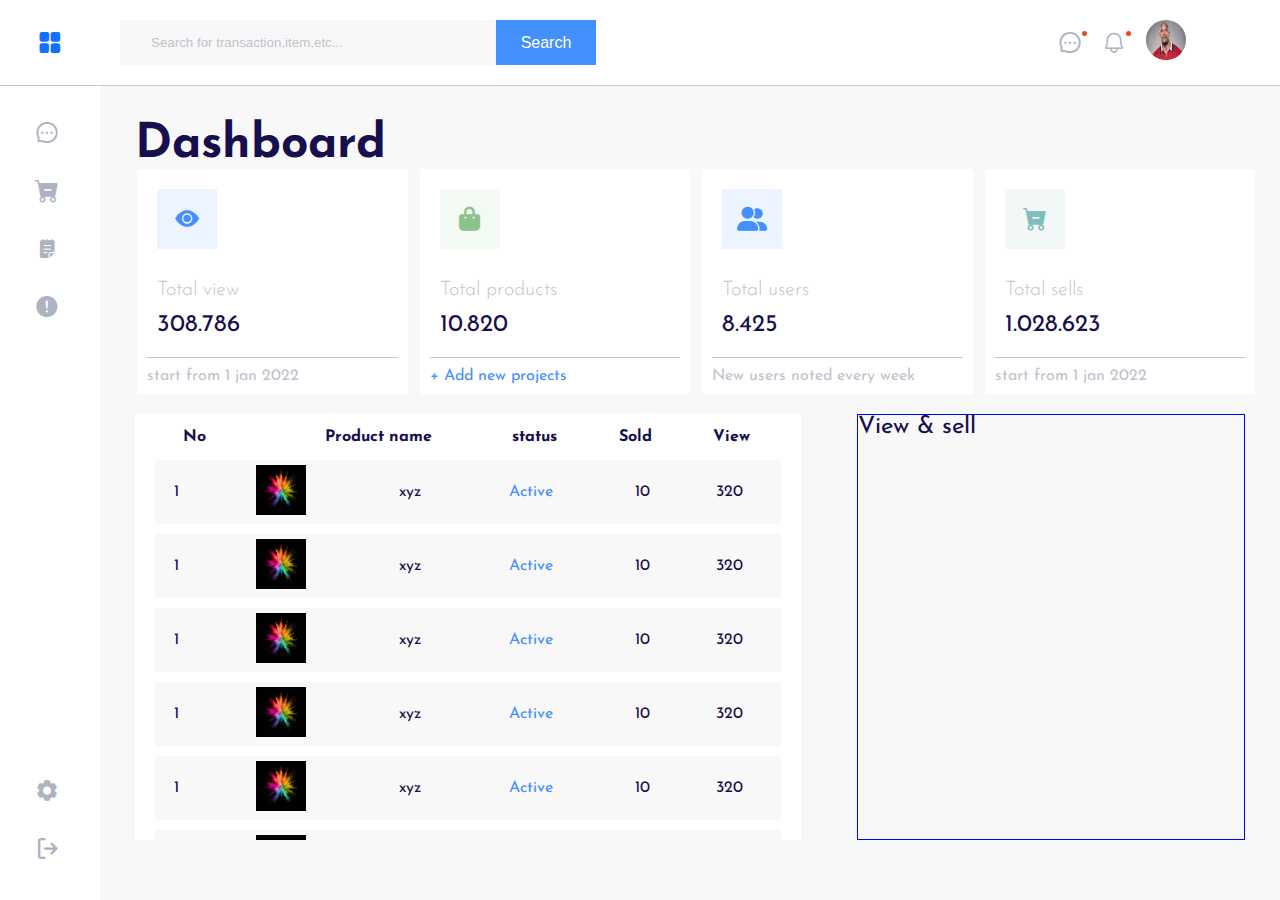
<file: Dashboard/index.html>
<!DOCTYPE html>
<html lang="en">

<head>
    <meta charset="UTF-8">
    <meta http-equiv="X-UA-Compatible" content="IE=edge">
    <meta name="viewport" content="width=device-width, initial-scale=1.0">
    <title>Dashboard23</title>

    <link rel="stylesheet" href="assets\icons\style.css">
    <link rel="stylesheet" href="assets/css/style.min.css">
</head>

<body>
    <div class="wrapper d-flex h-100 flex-column overflow-hidden">
        <!-- Header section starts -->
        <header class="header">
            <div class="d-flex justify-content-between">
                <div class="d-flex">
                    <!-- brand-logo -->
                    <div class="brand-logo header-icon">
                        <span class="icon-dashboard"></span>
                    </div>
                    <!--search-box -->
                    <div class="d-flex search-box">
                        <label for="searchInput" class="search-icon"><span class="icon-search"></span></label>
                        <input  type="search" class="search" id="searchInput " placeholder="Search for transaction,item,etc...">
                        <button class="btn btn-primary">Search</button>
                    </div>
                </div>
                <!-- icons & profile -->
                <div class="d-flex padding-right">
                    <div class="header-icon">
                        <span class="icon-message"></span>
                    </div>
                    <div class="header-icon">
                        <span class="icon-bell"></span>
                    </div>
                    <div class="header-icon">
                        <figure class="overflow-hidden">
                            <img class="profile-img-size" src="assets/images/dwayne-the-rock-.jpg" alt="profile img">
                        </figure>
                    </div>
                    <div class="header-icon">
                        <span class="icon-arrow_down"></span>
                    </div>
                </div>
            </div>
        </header>
        <!-- Header section ends -->


        <div class="flex-grow-1 d-flex overflow-hidden">
            <!-- sidebar section starts -->
            <aside class="sidebar overflow-hidden">
                <!-- Nav bar-1 -->
                <nav class="sidebar-icons flex-grow-1 overflow-auto">

                    <ul>
                        <li>
                            <span class="icon-message"></span>
                        </li>
                        <li>
                            <span class="icon-cart"></span>
                        </li>
                        <li>
                            <span class="icon-notepad"></span>
                        </li>
                        <li>
                            <span class="icon-warning"></span>
                        </li>
                    </ul>
                </nav>

                <!-- Nav bar-2 -->
                <nav class="sidebar-icons">
                    <ul>
                        <li>
                            <span class="icon-settings"></span>
                        </li>
                        <li>
                            <span class="icon-sign-out"></span>
                        </li>
                    </ul>
                </nav>
            </aside>
            <!-- sidebar section ends -->


            <!-- main section starts -->
            <main class="flex-grow-1 d-flex flex-column main overflow-auto" >

                <!-- Title -->
                <div>
                    <h1>Dashboard</h1>
                </div>

                    <!-- Card section -->
                    <div class="card-wrapper d-flex">
                    
                        <!-- Card-1 -->
                        <div class="card card-primary">
                            <div class="card-box ">
                                <div class="d-flex justify-content-between ">
                                        <div class="card-icon-box icon-card-primary icon-primary">
                                            <span class="icon-eye"></span>
                                        </div>
                                        <div class="card-icon-box-1 ">
                                            <span class="icon-Vector-2"></span>
                                        </div>
                                </div>
                            <div class="padding-10">
                                <h5 class="card-title">Total view</h5>
                                <p class="card-counts">308.786</p>
                                
                            </div>
                            <p class="card-timeframe">start from 1 jan 2022</p>
                        </div>
                    </div>

                    <!-- Card-2 -->
                    <div class="card card-success">
                        <div class="card-box ">
                            <div class="d-flex justify-content-between">
                                    <div class="card-icon-box icon-card-success icon-success">
                                        <span class="icon-bag-shopping"></span>
                                    </div>
                                    <div class="card-icon-box-1 ">
                                        <span class="icon-Vector-1"></span>
                                    </div>
                            </div>
                            <div class="padding-10">
                                <h5 class="card-title">Total products</h5>
                                <p class="card-counts">10.820</p>
                                
                            </div>
                            <p class="card-timeframe">
                                <span class="text-primary">+ Add new projects</span>
                            </p>
                        </div>
                    </div>

                    <!-- Card-3 -->
                    <div class="card card-primary">
                        <div class="card-box ">
                            <div class="d-flex justify-content-between">
                                    <div class="card-icon-box icon-card-primary icon-primary">
                                        <span class="icon-user-group"></span>
                                    </div>
                                    <div class="card-icon-box-1 ">
                                        <span class="icon-Vector-2"></span>
                                    </div>
                            </div>
                            <div class="padding-10">
                                <h5 class="card-title">Total users</h5>
                                <p class="card-counts">8.425</p> 
                            </div>
                            <p class="card-timeframe">New users noted every week</p>
                        </div>
                    </div>

                    <!-- Card-4 -->
                    <div class="card card-secondary">
                        <div class="card-box ">
                            <div class="d-flex justify-content-between">
                                    <div class="card-icon-box icon-card-secondary icon-secondary">
                                        <span class="icon-cart"></span>
                                    </div>
                                    <div class="card-icon-box-1 ">
                                        <span class="icon-Vector-1"></span>
                                    </div>
                            </div>
                            <div class="padding-10">
                                <h5 class="card-title">Total sells</h5>
                                <p class="card-counts">1.028.623</p>
                                
                            </div>
                            <p class="card-timeframe">start from 1 jan 2022</p>
                        </div>
                    </div>

                </div>
                <!-- Card section ends -->

                <div class="product-wrapper d-flex justify-content-between overflow-hidden">
                    <!-- Product table section -->
                    <div  class="table-wrapper d-flex flex-column overflow-hidden">
                        <div>
                            <table class="table">
                                <!-- table header -->
                                <thead class="table-header">
                                    <th><h6>No</h6></th>
                                    <th><h6> </h6></th>
                                    <th><h6>Product name</h6></th>
                                    <th><h6>status</h6></th>
                                    <th><h6>Sold</h6></th>
                                    <th><h6>View</h6></th>
                                </thead>
                            </table>
                        </div>
                        <div class="overflow-vertical">
                            <table class="table">
                            <!-- table body -->
                            <tbody class="table-body">
                                <tr>
                                    <td>1</td>
                                    <td>
                                        <figure class="overflow-hidden">
                                            <img class="table-product-img" src="assets/images/istockphoto.jpg" alt="image">
                                        </figure>
                                    </td>
                                    <td>xyz</td>
                                    <td class="text-primary">Active</td>
                                    <td>10</td>
                                    <td>320</td>
                                </tr>
                                <tr>
                                    <td>1</td>
                                    <td>
                                        <figure class="overflow-hidden">
                                            <img class="table-product-img" src="assets/images/istockphoto.jpg" alt="image">
                                        </figure>
                                    </td>
                                    <td>xyz</td>
                                    <td class="text-primary">Active</td>
                                    <td>10</td>
                                    <td>320</td>
                                </tr>
                                <tr>
                                    <td>1</td>
                                    <td>
                                        <figure class="overflow-hidden">
                                            <img class="table-product-img" src="assets/images/istockphoto.jpg" alt="image">
                                        </figure>
                                    </td>
                                    <td>xyz</td>
                                    <td class="text-primary">Active</td>
                                    <td>10</td>
                                    <td>320</td>
                                </tr>
                                <tr>
                                    <td>1</td>
                                    <td>
                                        <figure class="overflow-hidden">
                                            <img class="table-product-img" src="assets/images/istockphoto.jpg" alt="image">
                                        </figure>
                                    </td>
                                    <td>xyz</td>
                                    <td class="text-primary">Active</td>
                                    <td>10</td>
                                    <td>320</td>
                                </tr>
                                <tr>
                                    <td>1</td>
                                    <td>
                                        <figure class="overflow-hidden">
                                            <img class="table-product-img" src="assets/images/istockphoto.jpg" alt="image">
                                        </figure>
                                    </td>
                                    <td>xyz</td>
                                    <td class="text-primary">Active</td>
                                    <td>10</td>
                                    <td>320</td>
                                </tr>
                                <tr>
                                    <td>1</td>
                                    <td>
                                        <figure class="overflow-hidden">
                                            <img class="table-product-img" src="assets/images/istockphoto.jpg" alt="image">
                                        </figure>
                                    </td>
                                    <td>xyz</td>
                                    <td class="text-primary">Active</td>
                                    <td>10</td>
                                    <td>320</td>
                                </tr>
                                <tr>
                                    <td>1</td>
                                    <td>
                                        <figure class="overflow-hidden">
                                            <img class="table-product-img" src="assets/images/istockphoto.jpg" alt="image">
                                        </figure>
                                    </td>
                                    <td>xyz</td>
                                    <td class="text-primary">Active</td>
                                    <td>10</td>
                                    <td>320</td>
                                </tr>
                            </tbody>
                        </table>
                        </div>
                    </div>
                    <!-- Product table section ends -->

                    <!-- Product progress bar -->
                    <div class="Progress-bar" style="width: 35%; height: 100%; border: 1px solid blue;">
                        View & sell
                    </div>
                    <!-- Product progress bar ends -->
                </div>

            </main>
            <!-- main section ends -->
        </div>

    </div>
</body>

</html>
</file>
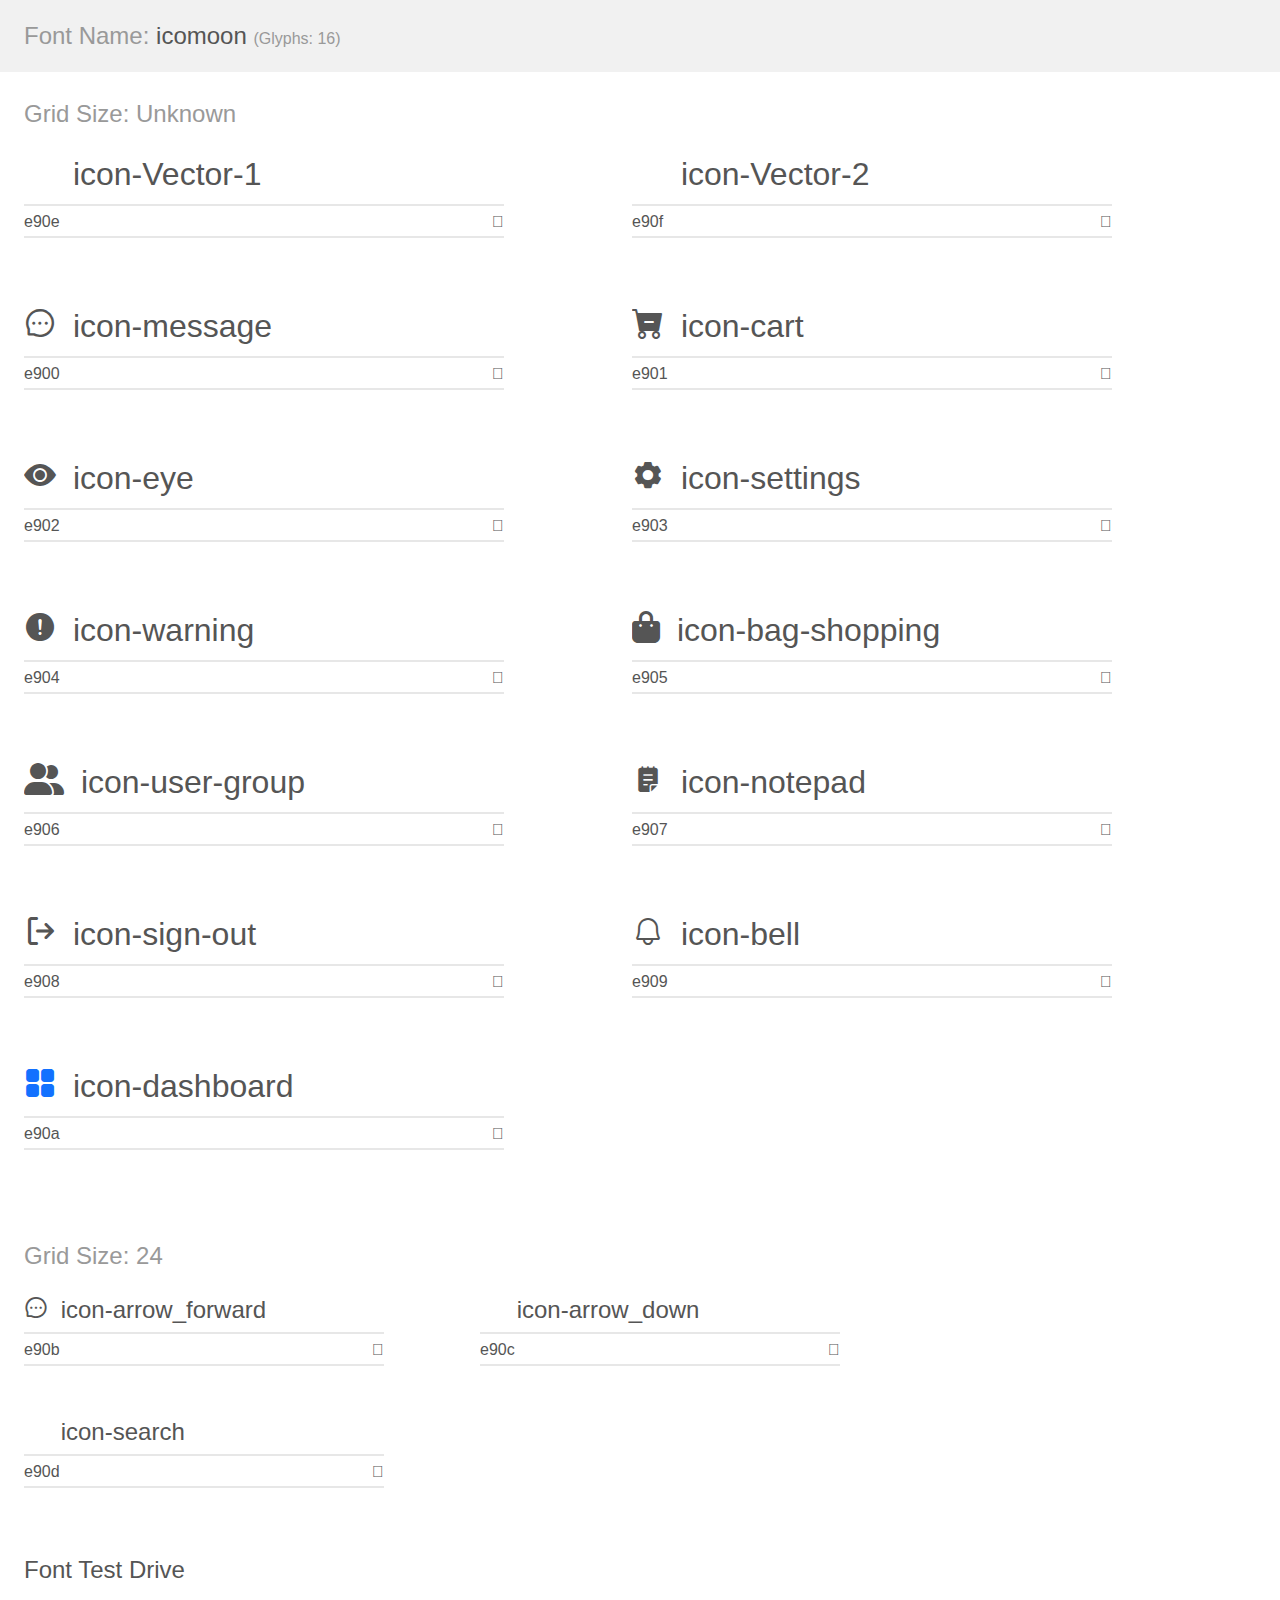
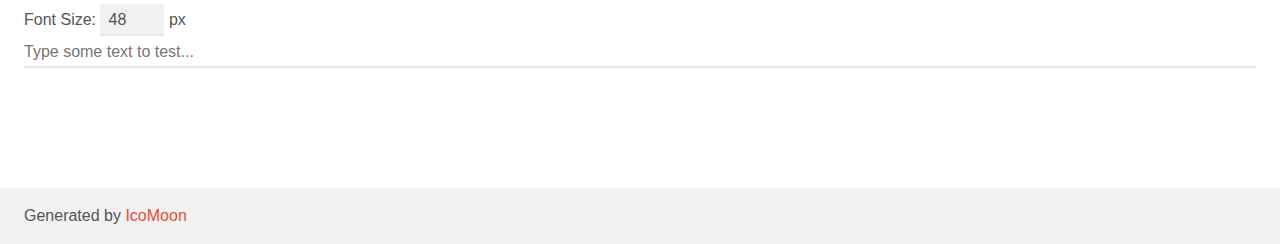
<file: Dashboard/assets/icons/demo.html>
<!doctype html>
<html>
<head>
    <meta charset="utf-8">
    <title>IcoMoon Demo</title>
    <meta name="description" content="An Icon Font Generated By IcoMoon.io">
    <meta name="viewport" content="width=device-width, initial-scale=1">
    <link rel="stylesheet" href="demo-files/demo.css">
    <link rel="stylesheet" href="style.css"></head>
<body>
    <div class="bgc1 clearfix">
        <h1 class="mhmm mvm"><span class="fgc1">Font Name:</span> icomoon <small class="fgc1">(Glyphs:&nbsp;16)</small></h1>
    </div>
    <div class="clearfix mhl ptl">
        <h1 class="mvm mtn fgc1">Grid Size: Unknown</h1>
        <div class="glyph fs1">
            <div class="clearfix bshadow0 pbs">
                <span class="icon-Vector-1"></span>
                <span class="mls"> icon-Vector-1</span>
            </div>
            <fieldset class="fs0 size1of1 clearfix hidden-false">
                <input type="text" readonly value="e90e" class="unit size1of2" />
                <input type="text" maxlength="1" readonly value="&#xe90e;" class="unitRight size1of2 talign-right" />
            </fieldset>
            <div class="fs0 bshadow0 clearfix hidden-true">
                <span class="unit pvs fgc1">liga: </span>
                <input type="text" readonly value="" class="liga unitRight" />
            </div>
        </div>
        <div class="glyph fs1">
            <div class="clearfix bshadow0 pbs">
                <span class="icon-Vector-2"></span>
                <span class="mls"> icon-Vector-2</span>
            </div>
            <fieldset class="fs0 size1of1 clearfix hidden-false">
                <input type="text" readonly value="e90f" class="unit size1of2" />
                <input type="text" maxlength="1" readonly value="&#xe90f;" class="unitRight size1of2 talign-right" />
            </fieldset>
            <div class="fs0 bshadow0 clearfix hidden-true">
                <span class="unit pvs fgc1">liga: </span>
                <input type="text" readonly value="" class="liga unitRight" />
            </div>
        </div>
        <div class="glyph fs1">
            <div class="clearfix bshadow0 pbs">
                <span class="icon-message"></span>
                <span class="mls"> icon-message</span>
            </div>
            <fieldset class="fs0 size1of1 clearfix hidden-false">
                <input type="text" readonly value="e900" class="unit size1of2" />
                <input type="text" maxlength="1" readonly value="&#xe900;" class="unitRight size1of2 talign-right" />
            </fieldset>
            <div class="fs0 bshadow0 clearfix hidden-true">
                <span class="unit pvs fgc1">liga: </span>
                <input type="text" readonly value="" class="liga unitRight" />
            </div>
        </div>
        <div class="glyph fs1">
            <div class="clearfix bshadow0 pbs">
                <span class="icon-cart"></span>
                <span class="mls"> icon-cart</span>
            </div>
            <fieldset class="fs0 size1of1 clearfix hidden-false">
                <input type="text" readonly value="e901" class="unit size1of2" />
                <input type="text" maxlength="1" readonly value="&#xe901;" class="unitRight size1of2 talign-right" />
            </fieldset>
            <div class="fs0 bshadow0 clearfix hidden-true">
                <span class="unit pvs fgc1">liga: </span>
                <input type="text" readonly value="" class="liga unitRight" />
            </div>
        </div>
        <div class="glyph fs1">
            <div class="clearfix bshadow0 pbs">
                <span class="icon-eye"></span>
                <span class="mls"> icon-eye</span>
            </div>
            <fieldset class="fs0 size1of1 clearfix hidden-false">
                <input type="text" readonly value="e902" class="unit size1of2" />
                <input type="text" maxlength="1" readonly value="&#xe902;" class="unitRight size1of2 talign-right" />
            </fieldset>
            <div class="fs0 bshadow0 clearfix hidden-true">
                <span class="unit pvs fgc1">liga: </span>
                <input type="text" readonly value="" class="liga unitRight" />
            </div>
        </div>
        <div class="glyph fs1">
            <div class="clearfix bshadow0 pbs">
                <span class="icon-settings"></span>
                <span class="mls"> icon-settings</span>
            </div>
            <fieldset class="fs0 size1of1 clearfix hidden-false">
                <input type="text" readonly value="e903" class="unit size1of2" />
                <input type="text" maxlength="1" readonly value="&#xe903;" class="unitRight size1of2 talign-right" />
            </fieldset>
            <div class="fs0 bshadow0 clearfix hidden-true">
                <span class="unit pvs fgc1">liga: </span>
                <input type="text" readonly value="" class="liga unitRight" />
            </div>
        </div>
        <div class="glyph fs1">
            <div class="clearfix bshadow0 pbs">
                <span class="icon-warning"></span>
                <span class="mls"> icon-warning</span>
            </div>
            <fieldset class="fs0 size1of1 clearfix hidden-false">
                <input type="text" readonly value="e904" class="unit size1of2" />
                <input type="text" maxlength="1" readonly value="&#xe904;" class="unitRight size1of2 talign-right" />
            </fieldset>
            <div class="fs0 bshadow0 clearfix hidden-true">
                <span class="unit pvs fgc1">liga: </span>
                <input type="text" readonly value="" class="liga unitRight" />
            </div>
        </div>
        <div class="glyph fs1">
            <div class="clearfix bshadow0 pbs">
                <span class="icon-bag-shopping"></span>
                <span class="mls"> icon-bag-shopping</span>
            </div>
            <fieldset class="fs0 size1of1 clearfix hidden-false">
                <input type="text" readonly value="e905" class="unit size1of2" />
                <input type="text" maxlength="1" readonly value="&#xe905;" class="unitRight size1of2 talign-right" />
            </fieldset>
            <div class="fs0 bshadow0 clearfix hidden-true">
                <span class="unit pvs fgc1">liga: </span>
                <input type="text" readonly value="" class="liga unitRight" />
            </div>
        </div>
        <div class="glyph fs1">
            <div class="clearfix bshadow0 pbs">
                <span class="icon-user-group"></span>
                <span class="mls"> icon-user-group</span>
            </div>
            <fieldset class="fs0 size1of1 clearfix hidden-false">
                <input type="text" readonly value="e906" class="unit size1of2" />
                <input type="text" maxlength="1" readonly value="&#xe906;" class="unitRight size1of2 talign-right" />
            </fieldset>
            <div class="fs0 bshadow0 clearfix hidden-true">
                <span class="unit pvs fgc1">liga: </span>
                <input type="text" readonly value="" class="liga unitRight" />
            </div>
        </div>
        <div class="glyph fs1">
            <div class="clearfix bshadow0 pbs">
                <span class="icon-notepad"></span>
                <span class="mls"> icon-notepad</span>
            </div>
            <fieldset class="fs0 size1of1 clearfix hidden-false">
                <input type="text" readonly value="e907" class="unit size1of2" />
                <input type="text" maxlength="1" readonly value="&#xe907;" class="unitRight size1of2 talign-right" />
            </fieldset>
            <div class="fs0 bshadow0 clearfix hidden-true">
                <span class="unit pvs fgc1">liga: </span>
                <input type="text" readonly value="" class="liga unitRight" />
            </div>
        </div>
        <div class="glyph fs1">
            <div class="clearfix bshadow0 pbs">
                <span class="icon-sign-out"></span>
                <span class="mls"> icon-sign-out</span>
            </div>
            <fieldset class="fs0 size1of1 clearfix hidden-false">
                <input type="text" readonly value="e908" class="unit size1of2" />
                <input type="text" maxlength="1" readonly value="&#xe908;" class="unitRight size1of2 talign-right" />
            </fieldset>
            <div class="fs0 bshadow0 clearfix hidden-true">
                <span class="unit pvs fgc1">liga: </span>
                <input type="text" readonly value="" class="liga unitRight" />
            </div>
        </div>
        <div class="glyph fs1">
            <div class="clearfix bshadow0 pbs">
                <span class="icon-bell"></span>
                <span class="mls"> icon-bell</span>
            </div>
            <fieldset class="fs0 size1of1 clearfix hidden-false">
                <input type="text" readonly value="e909" class="unit size1of2" />
                <input type="text" maxlength="1" readonly value="&#xe909;" class="unitRight size1of2 talign-right" />
            </fieldset>
            <div class="fs0 bshadow0 clearfix hidden-true">
                <span class="unit pvs fgc1">liga: </span>
                <input type="text" readonly value="" class="liga unitRight" />
            </div>
        </div>
        <div class="glyph fs1">
            <div class="clearfix bshadow0 pbs">
                <span class="icon-dashboard"></span>
                <span class="mls"> icon-dashboard</span>
            </div>
            <fieldset class="fs0 size1of1 clearfix hidden-false">
                <input type="text" readonly value="e90a" class="unit size1of2" />
                <input type="text" maxlength="1" readonly value="&#xe90a;" class="unitRight size1of2 talign-right" />
            </fieldset>
            <div class="fs0 bshadow0 clearfix hidden-true">
                <span class="unit pvs fgc1">liga: </span>
                <input type="text" readonly value="" class="liga unitRight" />
            </div>
        </div>
    </div>
    <div class="clearfix mhl ptl">
        <h1 class="mvm mtn fgc1">Grid Size: 24</h1>
        <div class="glyph fs2">
            <div class="clearfix bshadow0 pbs">
                <span class="icon-arrow_forward"></span>
                <span class="mls"> icon-arrow_forward</span>
            </div>
            <fieldset class="fs0 size1of1 clearfix hidden-false">
                <input type="text" readonly value="e90b" class="unit size1of2" />
                <input type="text" maxlength="1" readonly value="&#xe90b;" class="unitRight size1of2 talign-right" />
            </fieldset>
            <div class="fs0 bshadow0 clearfix hidden-true">
                <span class="unit pvs fgc1">liga: </span>
                <input type="text" readonly value="" class="liga unitRight" />
            </div>
        </div>
        <div class="glyph fs2">
            <div class="clearfix bshadow0 pbs">
                <span class="icon-arrow_down"></span>
                <span class="mls"> icon-arrow_down</span>
            </div>
            <fieldset class="fs0 size1of1 clearfix hidden-false">
                <input type="text" readonly value="e90c" class="unit size1of2" />
                <input type="text" maxlength="1" readonly value="&#xe90c;" class="unitRight size1of2 talign-right" />
            </fieldset>
            <div class="fs0 bshadow0 clearfix hidden-true">
                <span class="unit pvs fgc1">liga: </span>
                <input type="text" readonly value="" class="liga unitRight" />
            </div>
        </div>
        <div class="glyph fs2">
            <div class="clearfix bshadow0 pbs">
                <span class="icon-search"></span>
                <span class="mls"> icon-search</span>
            </div>
            <fieldset class="fs0 size1of1 clearfix hidden-false">
                <input type="text" readonly value="e90d" class="unit size1of2" />
                <input type="text" maxlength="1" readonly value="&#xe90d;" class="unitRight size1of2 talign-right" />
            </fieldset>
            <div class="fs0 bshadow0 clearfix hidden-true">
                <span class="unit pvs fgc1">liga: </span>
                <input type="text" readonly value="" class="liga unitRight" />
            </div>
        </div>
    </div>

    <!--[if gt IE 8]><!-->
    <div class="mhl clearfix mbl">
        <h1>Font Test Drive</h1>
        <label>
            Font Size: <input id="fontSize" type="number" class="textbox0 mbm"
            min="8" value="48" />
            px
        </label>
        <input id="testText" type="text" class="phl size1of1 mvl"
        placeholder="Type some text to test..." value=""/>
        <div id="testDrive" class="icon-" style="font-family: icomoon">&nbsp;
        </div>
    </div>
    <!--<![endif]-->
    <div class="bgc1 clearfix">
        <p class="mhl">Generated by <a href="https://icomoon.io/app">IcoMoon</a></p>
    </div>

    <script src="demo-files/demo.js"></script>
</body>
</html>
</file>
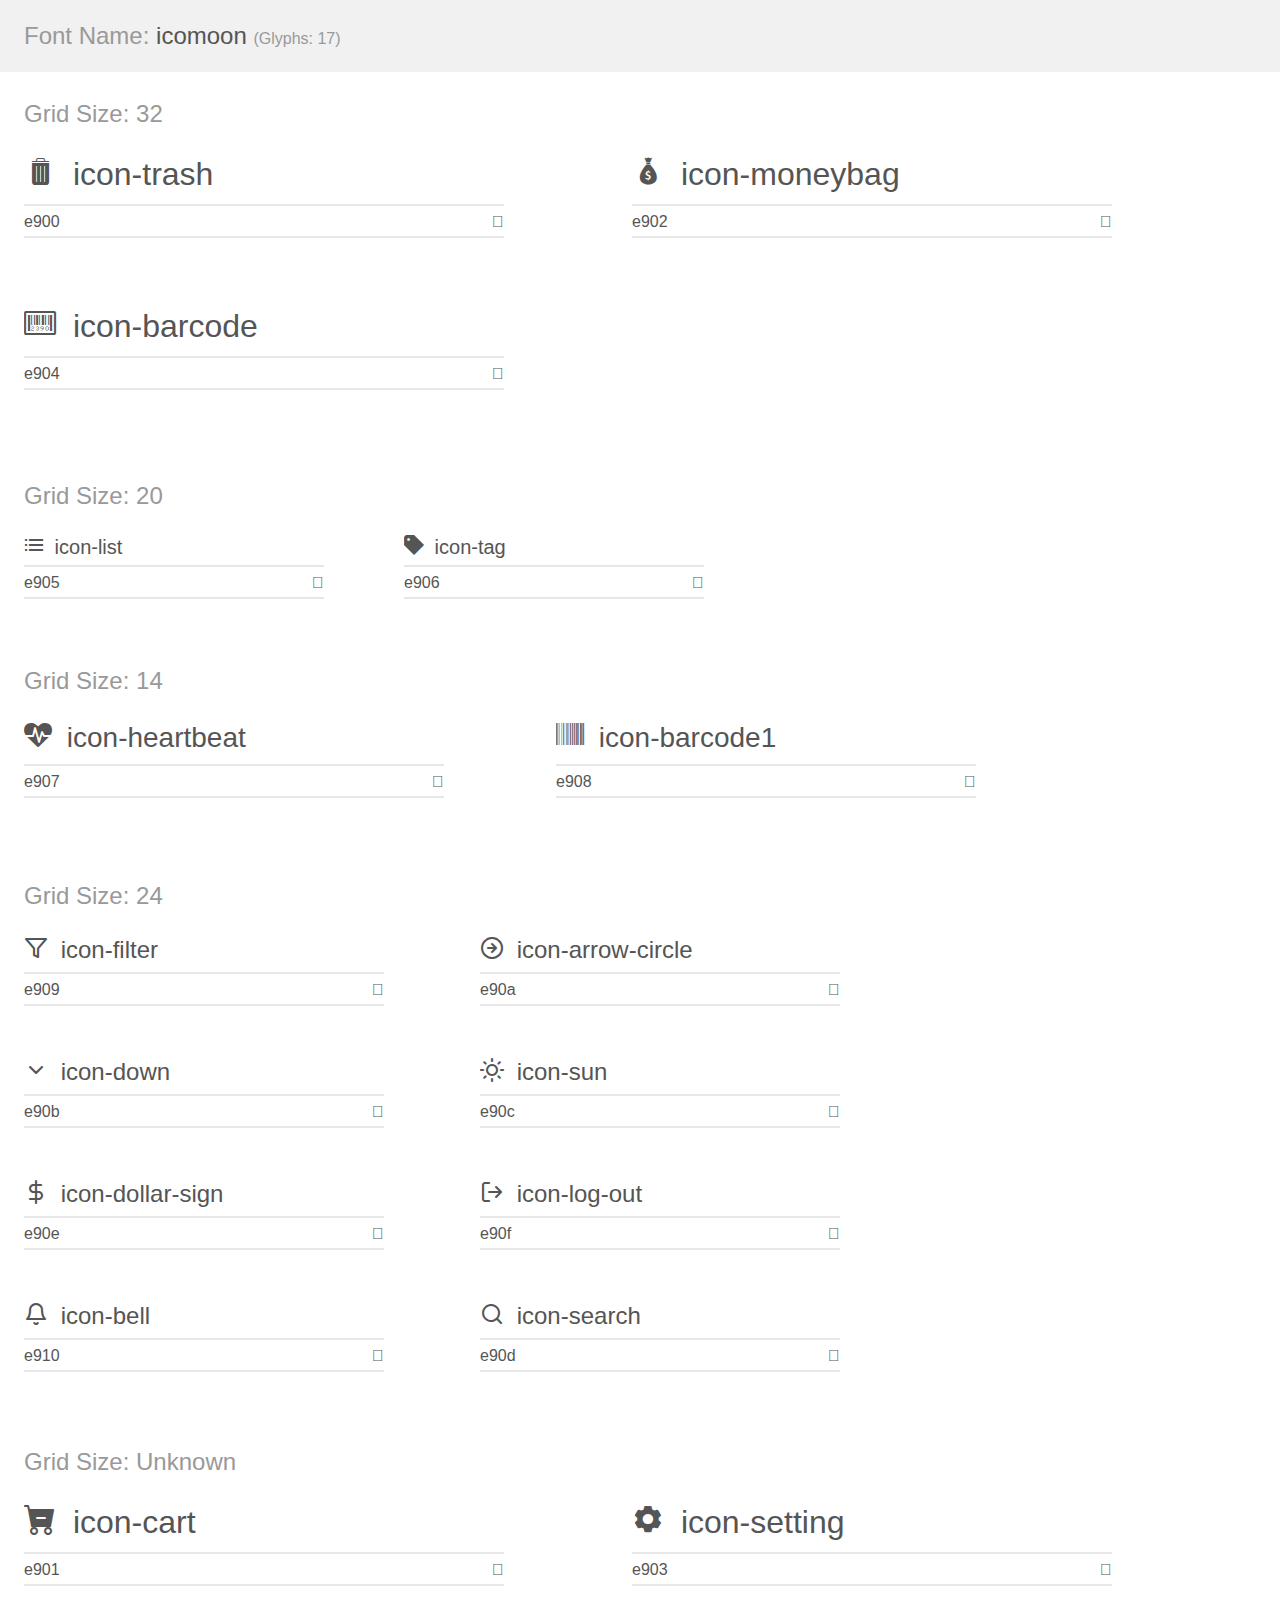
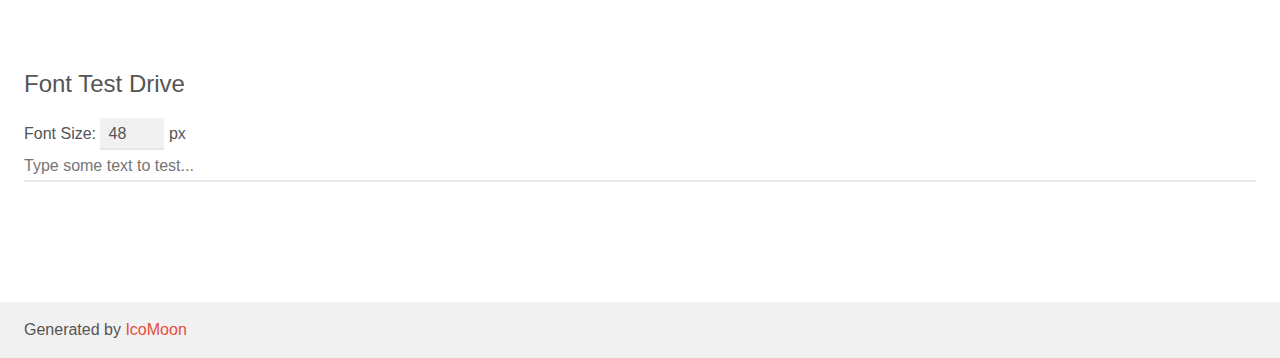
<file: SCSS-Assessment/assets/icon/demo.html>
<!doctype html>
<html>
<head>
    <meta charset="utf-8">
    <title>IcoMoon Demo</title>
    <meta name="description" content="An Icon Font Generated By IcoMoon.io">
    <meta name="viewport" content="width=device-width, initial-scale=1">
    <link rel="stylesheet" href="demo-files/demo.css">
    <link rel="stylesheet" href="style.css"></head>
<body>
    <div class="bgc1 clearfix">
        <h1 class="mhmm mvm"><span class="fgc1">Font Name:</span> icomoon <small class="fgc1">(Glyphs:&nbsp;17)</small></h1>
    </div>
    <div class="clearfix mhl ptl">
        <h1 class="mvm mtn fgc1">Grid Size: 32</h1>
        <div class="glyph fs1">
            <div class="clearfix bshadow0 pbs">
                <span class="icon-trash"></span>
                <span class="mls"> icon-trash</span>
            </div>
            <fieldset class="fs0 size1of1 clearfix hidden-false">
                <input type="text" readonly value="e900" class="unit size1of2" />
                <input type="text" maxlength="1" readonly value="&#xe900;" class="unitRight size1of2 talign-right" />
            </fieldset>
            <div class="fs0 bshadow0 clearfix hidden-true">
                <span class="unit pvs fgc1">liga: </span>
                <input type="text" readonly value="" class="liga unitRight" />
            </div>
        </div>
        <div class="glyph fs1">
            <div class="clearfix bshadow0 pbs">
                <span class="icon-moneybag"></span>
                <span class="mls"> icon-moneybag</span>
            </div>
            <fieldset class="fs0 size1of1 clearfix hidden-false">
                <input type="text" readonly value="e902" class="unit size1of2" />
                <input type="text" maxlength="1" readonly value="&#xe902;" class="unitRight size1of2 talign-right" />
            </fieldset>
            <div class="fs0 bshadow0 clearfix hidden-true">
                <span class="unit pvs fgc1">liga: </span>
                <input type="text" readonly value="" class="liga unitRight" />
            </div>
        </div>
        <div class="glyph fs1">
            <div class="clearfix bshadow0 pbs">
                <span class="icon-barcode"></span>
                <span class="mls"> icon-barcode</span>
            </div>
            <fieldset class="fs0 size1of1 clearfix hidden-false">
                <input type="text" readonly value="e904" class="unit size1of2" />
                <input type="text" maxlength="1" readonly value="&#xe904;" class="unitRight size1of2 talign-right" />
            </fieldset>
            <div class="fs0 bshadow0 clearfix hidden-true">
                <span class="unit pvs fgc1">liga: </span>
                <input type="text" readonly value="" class="liga unitRight" />
            </div>
        </div>
    </div>
    <div class="clearfix mhl ptl">
        <h1 class="mvm mtn fgc1">Grid Size: 20</h1>
        <div class="glyph fs2">
            <div class="clearfix bshadow0 pbs">
                <span class="icon-list"></span>
                <span class="mls"> icon-list</span>
            </div>
            <fieldset class="fs0 size1of1 clearfix hidden-false">
                <input type="text" readonly value="e905" class="unit size1of2" />
                <input type="text" maxlength="1" readonly value="&#xe905;" class="unitRight size1of2 talign-right" />
            </fieldset>
            <div class="fs0 bshadow0 clearfix hidden-true">
                <span class="unit pvs fgc1">liga: </span>
                <input type="text" readonly value="" class="liga unitRight" />
            </div>
        </div>
        <div class="glyph fs2">
            <div class="clearfix bshadow0 pbs">
                <span class="icon-tag"></span>
                <span class="mls"> icon-tag</span>
            </div>
            <fieldset class="fs0 size1of1 clearfix hidden-false">
                <input type="text" readonly value="e906" class="unit size1of2" />
                <input type="text" maxlength="1" readonly value="&#xe906;" class="unitRight size1of2 talign-right" />
            </fieldset>
            <div class="fs0 bshadow0 clearfix hidden-true">
                <span class="unit pvs fgc1">liga: </span>
                <input type="text" readonly value="" class="liga unitRight" />
            </div>
        </div>
    </div>
    <div class="clearfix mhl ptl">
        <h1 class="mvm mtn fgc1">Grid Size: 14</h1>
        <div class="glyph fs3">
            <div class="clearfix bshadow0 pbs">
                <span class="icon-heartbeat"></span>
                <span class="mls"> icon-heartbeat</span>
            </div>
            <fieldset class="fs0 size1of1 clearfix hidden-false">
                <input type="text" readonly value="e907" class="unit size1of2" />
                <input type="text" maxlength="1" readonly value="&#xe907;" class="unitRight size1of2 talign-right" />
            </fieldset>
            <div class="fs0 bshadow0 clearfix hidden-true">
                <span class="unit pvs fgc1">liga: </span>
                <input type="text" readonly value="" class="liga unitRight" />
            </div>
        </div>
        <div class="glyph fs3">
            <div class="clearfix bshadow0 pbs">
                <span class="icon-barcode1"></span>
                <span class="mls"> icon-barcode1</span>
            </div>
            <fieldset class="fs0 size1of1 clearfix hidden-false">
                <input type="text" readonly value="e908" class="unit size1of2" />
                <input type="text" maxlength="1" readonly value="&#xe908;" class="unitRight size1of2 talign-right" />
            </fieldset>
            <div class="fs0 bshadow0 clearfix hidden-true">
                <span class="unit pvs fgc1">liga: </span>
                <input type="text" readonly value="" class="liga unitRight" />
            </div>
        </div>
    </div>
    <div class="clearfix mhl ptl">
        <h1 class="mvm mtn fgc1">Grid Size: 24</h1>
        <div class="glyph fs4">
            <div class="clearfix bshadow0 pbs">
                <span class="icon-filter"></span>
                <span class="mls"> icon-filter</span>
            </div>
            <fieldset class="fs0 size1of1 clearfix hidden-false">
                <input type="text" readonly value="e909" class="unit size1of2" />
                <input type="text" maxlength="1" readonly value="&#xe909;" class="unitRight size1of2 talign-right" />
            </fieldset>
            <div class="fs0 bshadow0 clearfix hidden-true">
                <span class="unit pvs fgc1">liga: </span>
                <input type="text" readonly value="" class="liga unitRight" />
            </div>
        </div>
        <div class="glyph fs4">
            <div class="clearfix bshadow0 pbs">
                <span class="icon-arrow-circle"></span>
                <span class="mls"> icon-arrow-circle</span>
            </div>
            <fieldset class="fs0 size1of1 clearfix hidden-false">
                <input type="text" readonly value="e90a" class="unit size1of2" />
                <input type="text" maxlength="1" readonly value="&#xe90a;" class="unitRight size1of2 talign-right" />
            </fieldset>
            <div class="fs0 bshadow0 clearfix hidden-true">
                <span class="unit pvs fgc1">liga: </span>
                <input type="text" readonly value="" class="liga unitRight" />
            </div>
        </div>
        <div class="glyph fs4">
            <div class="clearfix bshadow0 pbs">
                <span class="icon-down"></span>
                <span class="mls"> icon-down</span>
            </div>
            <fieldset class="fs0 size1of1 clearfix hidden-false">
                <input type="text" readonly value="e90b" class="unit size1of2" />
                <input type="text" maxlength="1" readonly value="&#xe90b;" class="unitRight size1of2 talign-right" />
            </fieldset>
            <div class="fs0 bshadow0 clearfix hidden-true">
                <span class="unit pvs fgc1">liga: </span>
                <input type="text" readonly value="" class="liga unitRight" />
            </div>
        </div>
        <div class="glyph fs4">
            <div class="clearfix bshadow0 pbs">
                <span class="icon-sun"></span>
                <span class="mls"> icon-sun</span>
            </div>
            <fieldset class="fs0 size1of1 clearfix hidden-false">
                <input type="text" readonly value="e90c" class="unit size1of2" />
                <input type="text" maxlength="1" readonly value="&#xe90c;" class="unitRight size1of2 talign-right" />
            </fieldset>
            <div class="fs0 bshadow0 clearfix hidden-true">
                <span class="unit pvs fgc1">liga: </span>
                <input type="text" readonly value="" class="liga unitRight" />
            </div>
        </div>
        <div class="glyph fs4">
            <div class="clearfix bshadow0 pbs">
                <span class="icon-dollar-sign"></span>
                <span class="mls"> icon-dollar-sign</span>
            </div>
            <fieldset class="fs0 size1of1 clearfix hidden-false">
                <input type="text" readonly value="e90e" class="unit size1of2" />
                <input type="text" maxlength="1" readonly value="&#xe90e;" class="unitRight size1of2 talign-right" />
            </fieldset>
            <div class="fs0 bshadow0 clearfix hidden-true">
                <span class="unit pvs fgc1">liga: </span>
                <input type="text" readonly value="" class="liga unitRight" />
            </div>
        </div>
        <div class="glyph fs4">
            <div class="clearfix bshadow0 pbs">
                <span class="icon-log-out"></span>
                <span class="mls"> icon-log-out</span>
            </div>
            <fieldset class="fs0 size1of1 clearfix hidden-false">
                <input type="text" readonly value="e90f" class="unit size1of2" />
                <input type="text" maxlength="1" readonly value="&#xe90f;" class="unitRight size1of2 talign-right" />
            </fieldset>
            <div class="fs0 bshadow0 clearfix hidden-true">
                <span class="unit pvs fgc1">liga: </span>
                <input type="text" readonly value="" class="liga unitRight" />
            </div>
        </div>
        <div class="glyph fs4">
            <div class="clearfix bshadow0 pbs">
                <span class="icon-bell"></span>
                <span class="mls"> icon-bell</span>
            </div>
            <fieldset class="fs0 size1of1 clearfix hidden-false">
                <input type="text" readonly value="e910" class="unit size1of2" />
                <input type="text" maxlength="1" readonly value="&#xe910;" class="unitRight size1of2 talign-right" />
            </fieldset>
            <div class="fs0 bshadow0 clearfix hidden-true">
                <span class="unit pvs fgc1">liga: </span>
                <input type="text" readonly value="" class="liga unitRight" />
            </div>
        </div>
        <div class="glyph fs4">
            <div class="clearfix bshadow0 pbs">
                <span class="icon-search"></span>
                <span class="mls"> icon-search</span>
            </div>
            <fieldset class="fs0 size1of1 clearfix hidden-false">
                <input type="text" readonly value="e90d" class="unit size1of2" />
                <input type="text" maxlength="1" readonly value="&#xe90d;" class="unitRight size1of2 talign-right" />
            </fieldset>
            <div class="fs0 bshadow0 clearfix hidden-true">
                <span class="unit pvs fgc1">liga: </span>
                <input type="text" readonly value="" class="liga unitRight" />
            </div>
        </div>
    </div>
    <div class="clearfix mhl ptl">
        <h1 class="mvm mtn fgc1">Grid Size: Unknown</h1>
        <div class="glyph fs5">
            <div class="clearfix bshadow0 pbs">
                <span class="icon-cart"></span>
                <span class="mls"> icon-cart</span>
            </div>
            <fieldset class="fs0 size1of1 clearfix hidden-false">
                <input type="text" readonly value="e901" class="unit size1of2" />
                <input type="text" maxlength="1" readonly value="&#xe901;" class="unitRight size1of2 talign-right" />
            </fieldset>
            <div class="fs0 bshadow0 clearfix hidden-true">
                <span class="unit pvs fgc1">liga: </span>
                <input type="text" readonly value="" class="liga unitRight" />
            </div>
        </div>
        <div class="glyph fs5">
            <div class="clearfix bshadow0 pbs">
                <span class="icon-setting"></span>
                <span class="mls"> icon-setting</span>
            </div>
            <fieldset class="fs0 size1of1 clearfix hidden-false">
                <input type="text" readonly value="e903" class="unit size1of2" />
                <input type="text" maxlength="1" readonly value="&#xe903;" class="unitRight size1of2 talign-right" />
            </fieldset>
            <div class="fs0 bshadow0 clearfix hidden-true">
                <span class="unit pvs fgc1">liga: </span>
                <input type="text" readonly value="" class="liga unitRight" />
            </div>
        </div>
    </div>

    <!--[if gt IE 8]><!-->
    <div class="mhl clearfix mbl">
        <h1>Font Test Drive</h1>
        <label>
            Font Size: <input id="fontSize" type="number" class="textbox0 mbm"
            min="8" value="48" />
            px
        </label>
        <input id="testText" type="text" class="phl size1of1 mvl"
        placeholder="Type some text to test..." value=""/>
        <div id="testDrive" class="icon-" style="font-family: icomoon">&nbsp;
        </div>
    </div>
    <!--<![endif]-->
    <div class="bgc1 clearfix">
        <p class="mhl">Generated by <a href="https://icomoon.io/app">IcoMoon</a></p>
    </div>

    <script src="demo-files/demo.js"></script>
</body>
</html>
</file>
<file: Dashboard/assets/icons/demo-files/demo.css>
body {
  padding: 0;
  margin: 0;
  font-family: sans-serif;
  font-size: 1em;
  line-height: 1.5;
  color: #555;
  background: #fff;
}
h1 {
  font-size: 1.5em;
  font-weight: normal;
}
small {
  font-size: .66666667em;
}
a {
  color: #e74c3c;
  text-decoration: none;
}
a:hover, a:focus {
  box-shadow: 0 1px #e74c3c;
}
.bshadow0, input {
  box-shadow: inset 0 -2px #e7e7e7;
}
input:hover {
  box-shadow: inset 0 -2px #ccc;
}
input, fieldset {
  font-family: sans-serif;
  font-size: 1em;
  margin: 0;
  padding: 0;
  border: 0;
}
input {
  color: inherit;
  line-height: 1.5;
  height: 1.5em;
  padding: .25em 0;
}
input:focus {
  outline: none;
  box-shadow: inset 0 -2px #449fdb;
}
.glyph {
  font-size: 16px;
  width: 15em;
  padding-bottom: 1em;
  margin-right: 4em;
  margin-bottom: 1em;
  float: left;
  overflow: hidden;
}
.liga {
  width: 80%;
  width: calc(100% - 2.5em);
}
.talign-right {
  text-align: right;
}
.talign-center {
  text-align: center;
}
.bgc1 {
  background: #f1f1f1;
}
.fgc1 {
  color: #999;
}
.fgc0 {
  color: #000;
}
p {
  margin-top: 1em;
  margin-bottom: 1em;
}
.mvm {
  margin-top: .75em;
  margin-bottom: .75em;
}
.mtn {
  margin-top: 0;
}
.mtl, .mal {
  margin-top: 1.5em;
}
.mbl, .mal {
  margin-bottom: 1.5em;
}
.mal, .mhl {
  margin-left: 1.5em;
  margin-right: 1.5em;
}
.mhmm {
  margin-left: 1em;
  margin-right: 1em;
}
.mls {
  margin-left: .25em;
}
.ptl {
  padding-top: 1.5em;
}
.pbs, .pvs {
  padding-bottom: .25em;
}
.pvs, .pts {
  padding-top: .25em;
}
.unit {
  float: left;
}
.unitRight {
  float: right;
}
.size1of2 {
  width: 50%;
}
.size1of1 {
  width: 100%;
}
.clearfix:before, .clearfix:after {
  content: " ";
  display: table;
}
.clearfix:after {
  clear: both;
}
.hidden-true {
  display: none;
}
.textbox0 {
  width: 3em;
  background: #f1f1f1;
  padding: .25em .5em;
  line-height: 1.5;
  height: 1.5em;
}
#testDrive {
  display: block;
  padding-top: 24px;
  line-height: 1.5;
}
.fs0 {
  font-size: 16px;
}
.fs1 {
  font-size: 32px;
}
.fs2 {
  font-size: 24px;
}
</file>
<file: Dashboard/assets/icons/style.css>
@font-face {
  font-family: 'icomoon';
  src:  url('fonts/icomoon.eot?djqh6');
  src:  url('fonts/icomoon.eot?djqh6#iefix') format('embedded-opentype'),
    url('fonts/icomoon.ttf?djqh6') format('truetype'),
    url('fonts/icomoon.woff?djqh6') format('woff'),
    url('fonts/icomoon.svg?djqh6#icomoon') format('svg');
  font-weight: normal;
  font-style: normal;
  font-display: block;
}

[class^="icon-"], [class*=" icon-"] {
  /* use !important to prevent issues with browser extensions that change fonts */
  font-family: 'icomoon' !important;
  
  font-style: normal;
  font-weight: normal;
  font-variant: normal;
  text-transform: none;
  line-height: 1;

  /* Better Font Rendering =========== */
  -webkit-font-smoothing: antialiased;
  -moz-osx-font-smoothing: grayscale;
}

.icon-Vector-1:before {
  content: "\e90e";
  color: #8dc48c;
}
.icon-Vector-2:before {
  content: "\e90f";
  color: #fe754b;
}
.icon-message:before {
  content: "\e900";
}
.icon-cart:before {
  content: "\e901";
}
.icon-eye:before {
  content: "\e902";
}
.icon-settings:before {
  content: "\e903";
}
.icon-warning:before {
  content: "\e904";
}
.icon-bag-shopping:before {
  content: "\e905";
}
.icon-user-group:before {
  content: "\e906";
}
.icon-notepad:before {
  content: "\e907";
}
.icon-sign-out:before {
  content: "\e908";
}
.icon-bell:before {
  content: "\e909";
}
.icon-dashboard:before {
  content: "\e90a";
  color: #1271ff;
}
.icon-arrow_forward:before {
  content: "\e90b";
}
.icon-arrow_down:before {
  content: "\e90c";
}
.icon-search:before {
  content: "\e90d";
}
</file>
<file: SCSS-Assessment/assets/icon/demo-files/demo.css>
body {
  padding: 0;
  margin: 0;
  font-family: sans-serif;
  font-size: 1em;
  line-height: 1.5;
  color: #555;
  background: #fff;
}
h1 {
  font-size: 1.5em;
  font-weight: normal;
}
small {
  font-size: .66666667em;
}
a {
  color: #e74c3c;
  text-decoration: none;
}
a:hover, a:focus {
  box-shadow: 0 1px #e74c3c;
}
.bshadow0, input {
  box-shadow: inset 0 -2px #e7e7e7;
}
input:hover {
  box-shadow: inset 0 -2px #ccc;
}
input, fieldset {
  font-family: sans-serif;
  font-size: 1em;
  margin: 0;
  padding: 0;
  border: 0;
}
input {
  color: inherit;
  line-height: 1.5;
  height: 1.5em;
  padding: .25em 0;
}
input:focus {
  outline: none;
  box-shadow: inset 0 -2px #449fdb;
}
.glyph {
  font-size: 16px;
  width: 15em;
  padding-bottom: 1em;
  margin-right: 4em;
  margin-bottom: 1em;
  float: left;
  overflow: hidden;
}
.liga {
  width: 80%;
  width: calc(100% - 2.5em);
}
.talign-right {
  text-align: right;
}
.talign-center {
  text-align: center;
}
.bgc1 {
  background: #f1f1f1;
}
.fgc1 {
  color: #999;
}
.fgc0 {
  color: #000;
}
p {
  margin-top: 1em;
  margin-bottom: 1em;
}
.mvm {
  margin-top: .75em;
  margin-bottom: .75em;
}
.mtn {
  margin-top: 0;
}
.mtl, .mal {
  margin-top: 1.5em;
}
.mbl, .mal {
  margin-bottom: 1.5em;
}
.mal, .mhl {
  margin-left: 1.5em;
  margin-right: 1.5em;
}
.mhmm {
  margin-left: 1em;
  margin-right: 1em;
}
.mls {
  margin-left: .25em;
}
.ptl {
  padding-top: 1.5em;
}
.pbs, .pvs {
  padding-bottom: .25em;
}
.pvs, .pts {
  padding-top: .25em;
}
.unit {
  float: left;
}
.unitRight {
  float: right;
}
.size1of2 {
  width: 50%;
}
.size1of1 {
  width: 100%;
}
.clearfix:before, .clearfix:after {
  content: " ";
  display: table;
}
.clearfix:after {
  clear: both;
}
.hidden-true {
  display: none;
}
.textbox0 {
  width: 3em;
  background: #f1f1f1;
  padding: .25em .5em;
  line-height: 1.5;
  height: 1.5em;
}
#testDrive {
  display: block;
  padding-top: 24px;
  line-height: 1.5;
}
.fs0 {
  font-size: 16px;
}
.fs1 {
  font-size: 32px;
}
.fs2 {
  font-size: 20px;
}
.fs3 {
  font-size: 28px;
}
.fs4 {
  font-size: 24px;
}
.fs5 {
  font-size: 32px;
}
</file>
<file: SCSS-Assessment/assets/icon/style.css>
@font-face {
  font-family: 'icomoon';
  src:  url('fonts/icomoon.eot?v43wul');
  src:  url('fonts/icomoon.eot?v43wul#iefix') format('embedded-opentype'),
    url('fonts/icomoon.ttf?v43wul') format('truetype'),
    url('fonts/icomoon.woff?v43wul') format('woff'),
    url('fonts/icomoon.svg?v43wul#icomoon') format('svg');
  font-weight: normal;
  font-style: normal;
  font-display: block;
}

[class^="icon-"], [class*=" icon-"] {
  /* use !important to prevent issues with browser extensions that change fonts */
  font-family: 'icomoon' !important;
 
  font-style: normal;
  font-weight: normal;
  font-variant: normal;
  text-transform: none;
  line-height: 1;

  /* Better Font Rendering =========== */
  -webkit-font-smoothing: antialiased;
  -moz-osx-font-smoothing: grayscale;
}

.icon-trash:before {
  content: "\e900";
}
.icon-moneybag:before {
  content: "\e902";
}
.icon-barcode:before {
  content: "\e904";
}
.icon-list:before {
  content: "\e905";
}
.icon-tag:before {
  content: "\e906";
}
.icon-heartbeat:before {
  content: "\e907";
}
.icon-barcode1:before {
  content: "\e908";
}
.icon-filter:before {
  content: "\e909";
}
.icon-arrow-circle:before {
  content: "\e90a";
}
.icon-down:before {
  content: "\e90b";
}
.icon-sun:before {
  content: "\e90c";
}
.icon-dollar-sign:before {
  content: "\e90e";
}
.icon-log-out:before {
  content: "\e90f";
}
.icon-bell:before {
  content: "\e910";
}
.icon-search:before {
  content: "\e90d";
}
.icon-cart:before {
  content: "\e901";
}
.icon-setting:before {
  content: "\e903";
}
</file>
<file: Dashboard/assets/css/style.min.css>
@import url("https://fonts.googleapis.com/css2?family=Josefin+Sans:wght@400;500;700&display=swap");.text-decoration-none{text-decoration:none}.text-center{text-align:center}.text-primary{color:#438ffe}.text-success{color:#8bc38a}.text-secondary{color:#83bcbd}.text-gray{color:#adb3c0}.text-light{color:#f8f8f8}.text-pink{color:#fa8fa1}.text-danger{color:#f04612}.icon-primary{color:#438ffe}.icon-success{color:#8bc38a}.icon-secondary{color:#83bcbd}.icon-gray{color:#adb3c0}.icon-light{color:#f8f8f8}.icon-pink{color:#fa8fa1}.icon-danger{color:#f04612}.icon-card-primary{color:#438ffe;background-color:rgba(67,143,254,0.1)}.icon-card-success{color:#8bc38a;background-color:rgba(139,195,138,0.1)}.icon-card-secondary{color:#83bcbd;background-color:rgba(131,188,189,0.1)}.icon-card-gray{color:#adb3c0;background-color:rgba(173,179,192,0.1)}.icon-card-light{color:#f8f8f8;background-color:rgba(248,248,248,0.1)}.icon-card-pink{color:#fa8fa1;background-color:rgba(250,143,161,0.1)}.icon-card-danger{color:#f04612;background-color:rgba(240,70,18,0.1)}.card-primary:hover .card-box{background-color:#438ffe}.card-primary:hover .card-title,.card-primary:hover .card-timeframe,.card-primary:hover .card-counts,.card-primary:hover .card-icon-box-1,.card-primary:hover .card-icon-box{color:#f8f8f8}.card-primary:hover .card-icon-box{background-color:#579bfe}.card-success:hover .card-box{background-color:#8bc38a}.card-success:hover .card-title,.card-success:hover .card-timeframe,.card-success:hover .card-counts,.card-success:hover .card-icon-box-1,.card-success:hover .card-icon-box{color:#f8f8f8}.card-success:hover .card-icon-box{background-color:#98ca97}.card-secondary:hover .card-box{background-color:#83bcbd}.card-secondary:hover .card-title,.card-secondary:hover .card-timeframe,.card-secondary:hover .card-counts,.card-secondary:hover .card-icon-box-1,.card-secondary:hover .card-icon-box{color:#f8f8f8}.card-secondary:hover .card-icon-box{background-color:#90c3c4}.card-gray:hover .card-box{background-color:#adb3c0}.card-gray:hover .card-title,.card-gray:hover .card-timeframe,.card-gray:hover .card-counts,.card-gray:hover .card-icon-box-1,.card-gray:hover .card-icon-box{color:#f8f8f8}.card-gray:hover .card-icon-box{background-color:#b9bec9}.card-light:hover .card-box{background-color:#f8f8f8}.card-light:hover .card-title,.card-light:hover .card-timeframe,.card-light:hover .card-counts,.card-light:hover .card-icon-box-1,.card-light:hover .card-icon-box{color:#f8f8f8}.card-light:hover .card-icon-box{background-color:#fff}.card-pink:hover .card-box{background-color:#fa8fa1}.card-pink:hover .card-title,.card-pink:hover .card-timeframe,.card-pink:hover .card-counts,.card-pink:hover .card-icon-box-1,.card-pink:hover .card-icon-box{color:#f8f8f8}.card-pink:hover .card-icon-box{background-color:#fba3b1}.card-danger:hover .card-box{background-color:#f04612}.card-danger:hover .card-title,.card-danger:hover .card-timeframe,.card-danger:hover .card-counts,.card-danger:hover .card-icon-box-1,.card-danger:hover .card-icon-box{color:#f8f8f8}.card-danger:hover .card-icon-box{background-color:#f15525}*,::after,::before{padding:0;margin:0;-webkit-box-sizing:border-box;box-sizing:border-box}html,body{height:100%;overflow:hidden}body{color:#160e4d;line-height:1;font-family:"Josefin Sans",sans-serif;font-size:1.5rem;background-color:#f8f8f8}.h-100{height:100%}.w-100{width:100%}.padding-10{padding:10px}.padding-right{padding-right:40px}.padding-left{padding-left:40px}.d-flex{display:-webkit-box;display:-ms-flexbox;display:flex}.flex-wrap{-ms-flex-wrap:wrap;flex-wrap:wrap}.flex-column{-webkit-box-orient:vertical;-webkit-box-direction:normal;-ms-flex-direction:column;flex-direction:column}.flex-grow-1{-webkit-box-flex:1;-ms-flex-positive:1;flex-grow:1}.align-items-center{-webkit-box-align:center;-ms-flex-align:center;align-items:center}.justify-content-end{-webkit-box-pack:end;-ms-flex-pack:end;justify-content:flex-end}.justify-content-between{-webkit-box-pack:justify;-ms-flex-pack:justify;justify-content:space-between}.d-grid{display:-ms-grid;display:grid}.position-relative{position:relative}.overflow-hidden{overflow:hidden}.overflow-auto{overflow:auto}.overflow-vertical{overflow-y:auto}.text-white{color:#fff}.mr-2{margin-right:0.5rem}.mb-3{margin-bottom:1rem}.mr-3{margin-right:1rem}.mr-4{margin-right:1.5rem}.mt-4{margin-top:1.5rem}.mt-5{margin-top:2.5rem}.btn{background-color:#438ffe;color:#fff;font-size:medium;outline-color:none;outline:0px;border:none;height:45px;width:100px}.card-wrapper{margin:0 -10px;-ms-flex-wrap:wrap;flex-wrap:wrap}.card{margin-right:0 10px;width:25%;padding-left:.75rem}@media (max-width: 768px){.card{background-color:red;width:50%}}.card .card-icon-box{display:-webkit-box;display:-ms-flexbox;display:flex;-webkit-box-pack:center;-ms-flex-pack:center;justify-content:center;-webkit-box-align:center;-ms-flex-align:center;align-items:center;height:60px;width:60px;margin:10px;font-size:1.5rem}.card .card-icon-box-1{display:-webkit-box;display:-ms-flexbox;display:flex;-webkit-box-pack:center;-ms-flex-pack:center;justify-content:center;-webkit-box-align:center;-ms-flex-align:center;align-items:center;height:60px;width:60px;margin:10px;font-size:1.5rem}.card-title{font-weight:300;padding:.75rem 0;color:#bfc3ce}.card-counts{padding:.70 rem 0;padding-bottom:10px}.card-timeframe{border-top:1px solid #c9c5c5;color:#bfc3ce;padding-top:10px;font-size:medium}.card .card-box{padding:10px;background-color:#fff}.header{font-size:1.5rem;background-color:#fff;border-bottom:1px solid #c9c5c5}.header .brand-logo{width:100px;display:-webkit-box;display:-ms-flexbox;display:flex;-webkit-box-align:center;-ms-flex-align:center;align-items:center;-webkit-box-pack:center;-ms-flex-pack:center;justify-content:center}.header .search-box{padding:20px}.header .search-box .search{padding:5px;width:350px;height:45px;background-color:#f8f8f8;outline:0px;border:none}.header .search-box .search::-webkit-input-placeholder{color:#bfc3ce}.header .search-box .search:-ms-input-placeholder{color:#bfc3ce}.header .search-box .search::-ms-input-placeholder{color:#bfc3ce}.header .search-box .search::placeholder{color:#bfc3ce}.header .search-box .search-icon{background-color:#f8f8f8;color:#adb3c0;font-size:1rem;display:-webkit-box;display:-ms-flexbox;display:flex;-webkit-box-align:center;-ms-flex-align:center;align-items:center;padding:5px}.header .header-icon{font-size:1.5rem;color:#adb3c0;padding:10px;display:-webkit-box;display:-ms-flexbox;display:flex;-webkit-box-pack:center;-ms-flex-pack:center;justify-content:center;-webkit-box-align:center;-ms-flex-align:center;align-items:center;position:relative}.header .header-icon .icon-message:after{content:"";position:absolute;background:#f04612;border-radius:50%;font-size:.5rem;height:5px;width:5px}.header .header-icon .icon-bell:after{content:" ";position:absolute;background:#f04612;border-radius:50%;font-size:.5rem;height:5px;width:5px}.header .profile-img-size{height:40px;width:40px;size:30px;border-radius:50%}.main{background-color:#f8f8f8;padding:35px}.product-wrapper{padding-top:20px;height:60%;min-height:400px}.table-wrapper{width:60%}.table-wrapper .table{width:100%;height:100%;padding:0 20px 0 20px;border-spacing:0px;background-color:#fff}.table-wrapper .table .table-header th{padding:15px}.table-wrapper .table .table-body tr{background-color:#f8f8f8}.table-wrapper .table .table-body tr td{text-align:center;padding:5px;border-bottom:10px solid #fff;font-size:medium}.table-product-img{height:50px;width:50px}.sidebar{background-color:#fff;width:100px;display:-webkit-box;display:-ms-flexbox;display:flex;-webkit-box-orient:vertical;-webkit-box-direction:normal;-ms-flex-direction:column;flex-direction:column}.sidebar .sidebar-icons{font-size:1.5rem;padding:20px;color:#adb3c0}.sidebar ul{list-style-type:none}.sidebar ul li{padding:15px}
/*# sourceMappingURL=style.min.css.map */
</file>
